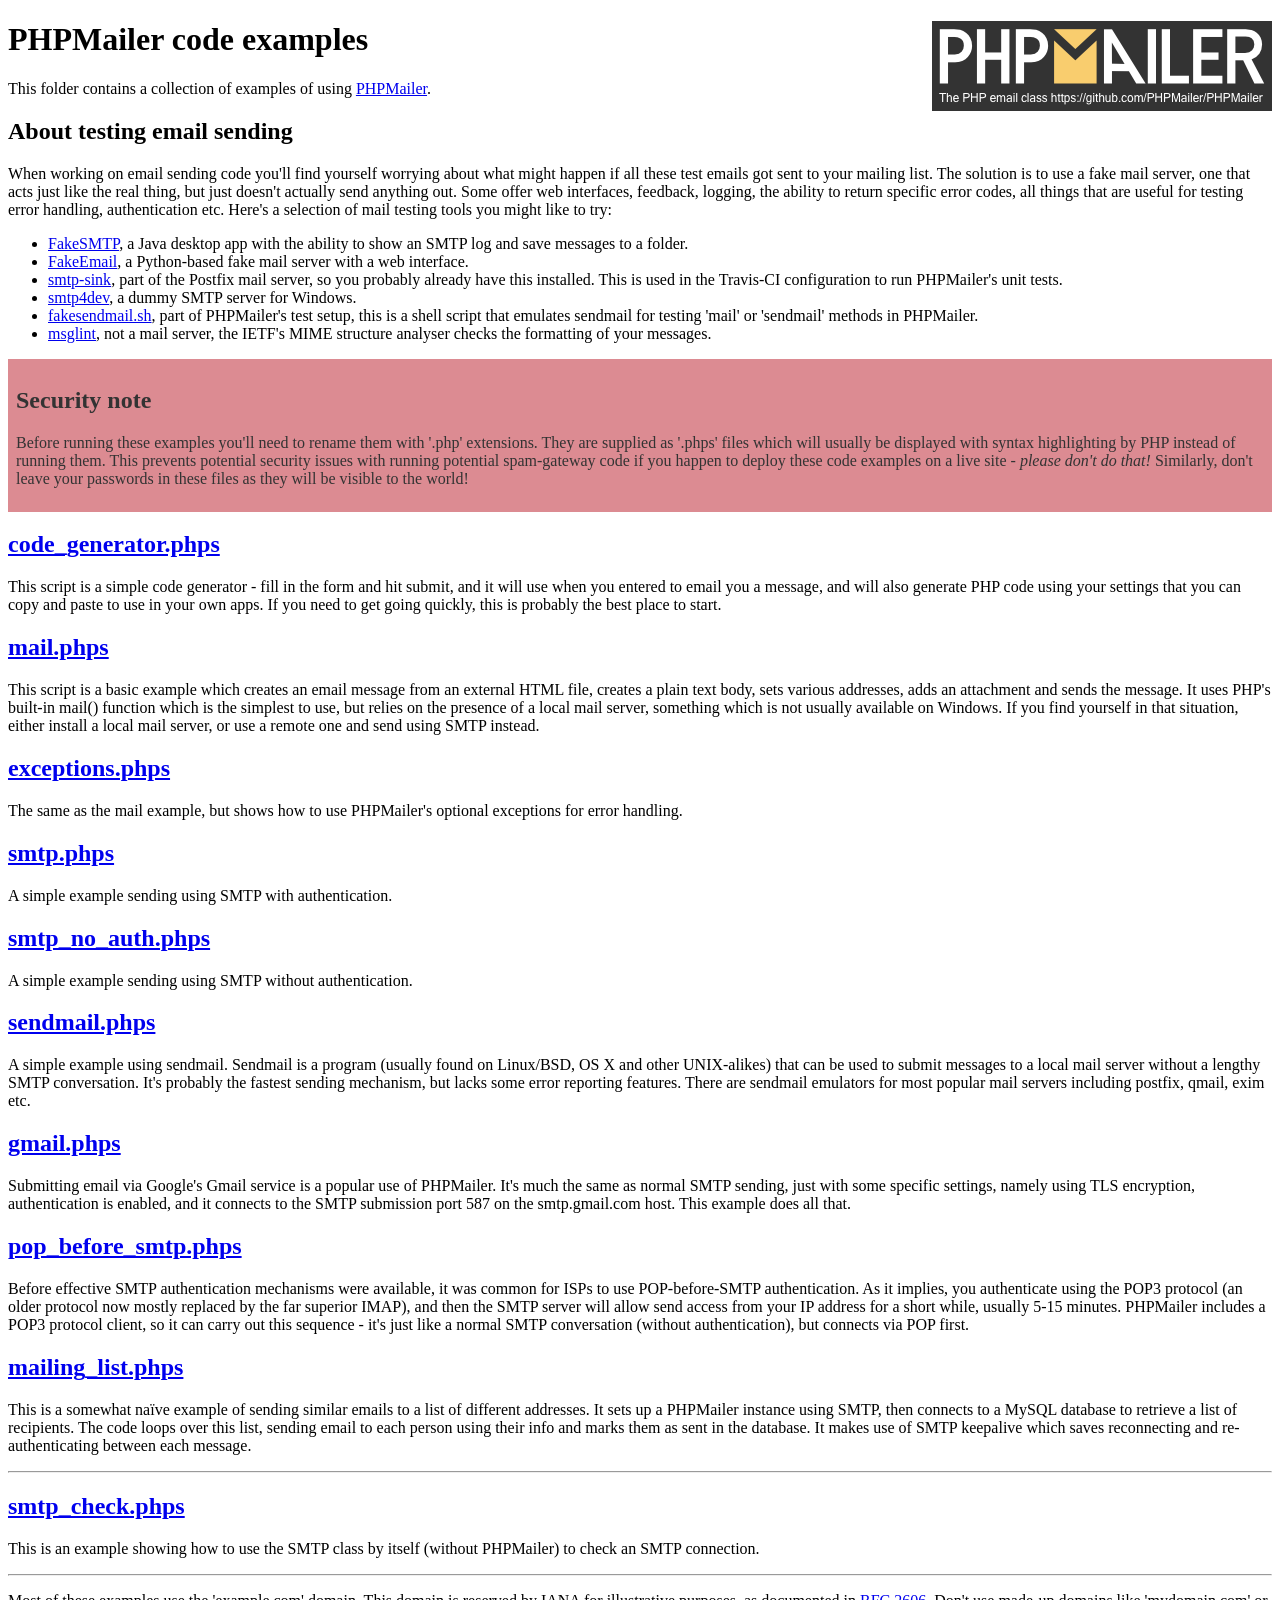
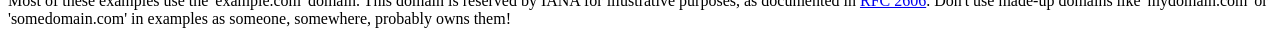
<file: PHPMailer/examples/index.html>
<!DOCTYPE html>
<html>
<head>
	<meta charset="UTF-8">
	<title>PHPMailer Examples</title>
</head>
<body>
<h1>PHPMailer code examples<a href="https://github.com/PHPMailer/PHPMailer"><img src="images/phpmailer.png" style="float:right; border:0;" alt="PHPMailer logo"></a></h1>
<p>This folder contains a collection of examples of using <a href="https://github.com/PHPMailer/PHPMailer">PHPMailer</a>.</p>
<h2>About testing email sending</h2>
<p>When working on email sending code you'll find yourself worrying about what might happen if all these test emails got sent to your mailing list. The solution is to use a fake mail server, one that acts just like the real thing, but just doesn't actually send anything out. Some offer web interfaces, feedback, logging, the ability to return specific error codes, all things that are useful for testing error handling, authentication etc. Here's a selection of mail testing tools you might like to try:</p>
<ul>
  <li><a href="https://github.com/Nilhcem/FakeSMTP">FakeSMTP</a>, a Java desktop app with the ability to show an SMTP log and save messages to a folder. </li>
  <li><a href="https://github.com/isotoma/FakeEmail">FakeEmail</a>, a Python-based fake mail server with a web interface.</li>
  <li><a href="http://www.postfix.org/smtp-sink.1.html">smtp-sink</a>, part of the Postfix mail server, so you probably already have this installed. This is used in the Travis-CI configuration to run PHPMailer's unit tests.</li>
  <li><a href="http://smtp4dev.codeplex.com">smtp4dev</a>, a dummy SMTP server for Windows.</li>
  <li><a href="https://github.com/PHPMailer/PHPMailer/blob/master/test/fakesendmail.sh">fakesendmail.sh</a>, part of PHPMailer's test setup, this is a shell script that emulates sendmail for testing 'mail' or 'sendmail' methods in PHPMailer.</li>
  <li><a href="http://tools.ietf.org/tools/msglint/">msglint</a>, not a mail server, the IETF's MIME structure analyser checks the formatting of your messages.</li>
</ul>
<div style="padding: 8px; color: #333333; background-color: #dc8b92">
<h2>Security note</h2>
<p>Before running these examples you'll need to rename them with '.php' extensions. They are supplied as '.phps' files which will usually be displayed with syntax highlighting by PHP instead of running them. This prevents potential security issues with running potential spam-gateway code if you happen to deploy these code examples on a live site - <em>please don't do that!</em> Similarly, don't leave your passwords in these files as they will be visible to the world!</p>
</div>
<h2><a href="code_generator.phps">code_generator.phps</a></h2>
<p>This script is a simple code generator - fill in the form and hit submit, and it will use when you entered to email you a message, and will also generate PHP code using your settings that you can copy and paste to use in your own apps. If you need to get going quickly, this is probably the best place to start.</p>
<h2><a href="mail.phps">mail.phps</a></h2>
<p>This script is a basic example which creates an email message from an external HTML file, creates a plain text body, sets various addresses, adds an attachment and sends the message. It uses PHP's built-in mail() function which is the simplest to use, but relies on the presence of a local mail server, something which is not usually available on Windows. If you find yourself in that situation, either install a local mail server, or use a remote one and send using SMTP instead.</p>
<h2><a href="exceptions.phps">exceptions.phps</a></h2>
<p>The same as the mail example, but shows how to use PHPMailer's optional exceptions for error handling.</p>
<h2><a href="smtp.phps">smtp.phps</a></h2>
<p>A simple example sending using SMTP with authentication.</p>
<h2><a href="smtp_no_auth.phps">smtp_no_auth.phps</a></h2>
<p>A simple example sending using SMTP without authentication.</p>
<h2><a href="sendmail.phps">sendmail.phps</a></h2>
<p>A simple example using sendmail. Sendmail is a program (usually found on Linux/BSD, OS X and other UNIX-alikes) that can be used to submit messages to a local mail server without a lengthy SMTP conversation. It's probably the fastest sending mechanism, but lacks some error reporting features. There are sendmail emulators for most popular mail servers including postfix, qmail, exim etc.</p>
<h2><a href="gmail.phps">gmail.phps</a></h2>
<p>Submitting email via Google's Gmail service is a popular use of PHPMailer. It's much the same as normal SMTP sending, just with some specific settings, namely using TLS encryption, authentication is enabled, and it connects to the SMTP submission port 587 on the smtp.gmail.com host. This example does all that.</p>
<h2><a href="pop_before_smtp.phps">pop_before_smtp.phps</a></h2>
<p>Before effective SMTP authentication mechanisms were available, it was common for ISPs to use POP-before-SMTP authentication. As it implies, you authenticate using the POP3 protocol (an older protocol now mostly replaced by the far superior IMAP), and then the SMTP server will allow send access from your IP address for a short while, usually 5-15 minutes. PHPMailer includes a POP3 protocol client, so it can carry out this sequence - it's just like a normal SMTP conversation (without authentication), but connects via POP first.</p>
<h2><a href="mailing_list.phps">mailing_list.phps</a></h2>
<p>This is a somewhat naïve example of sending similar emails to a list of different addresses. It sets up a PHPMailer instance using SMTP, then connects to a MySQL database to retrieve a list of recipients. The code loops over this list, sending email to each person using their info and marks them as sent in the database. It makes use of SMTP keepalive which saves reconnecting and re-authenticating between each message.</p>
<hr>
<h2><a href="smtp_check.phps">smtp_check.phps</a></h2>
<p>This is an example showing how to use the SMTP class by itself (without PHPMailer) to check an SMTP connection.</p>
<hr>
<p>Most of these examples use the 'example.com' domain. This domain is reserved by IANA for illustrative purposes, as documented in <a href="http://tools.ietf.org/html/rfc2606">RFC 2606</a>. Don't use made-up domains like 'mydomain.com' or 'somedomain.com' in examples as someone, somewhere, probably owns them!</p>
</body>
</html>
</file>
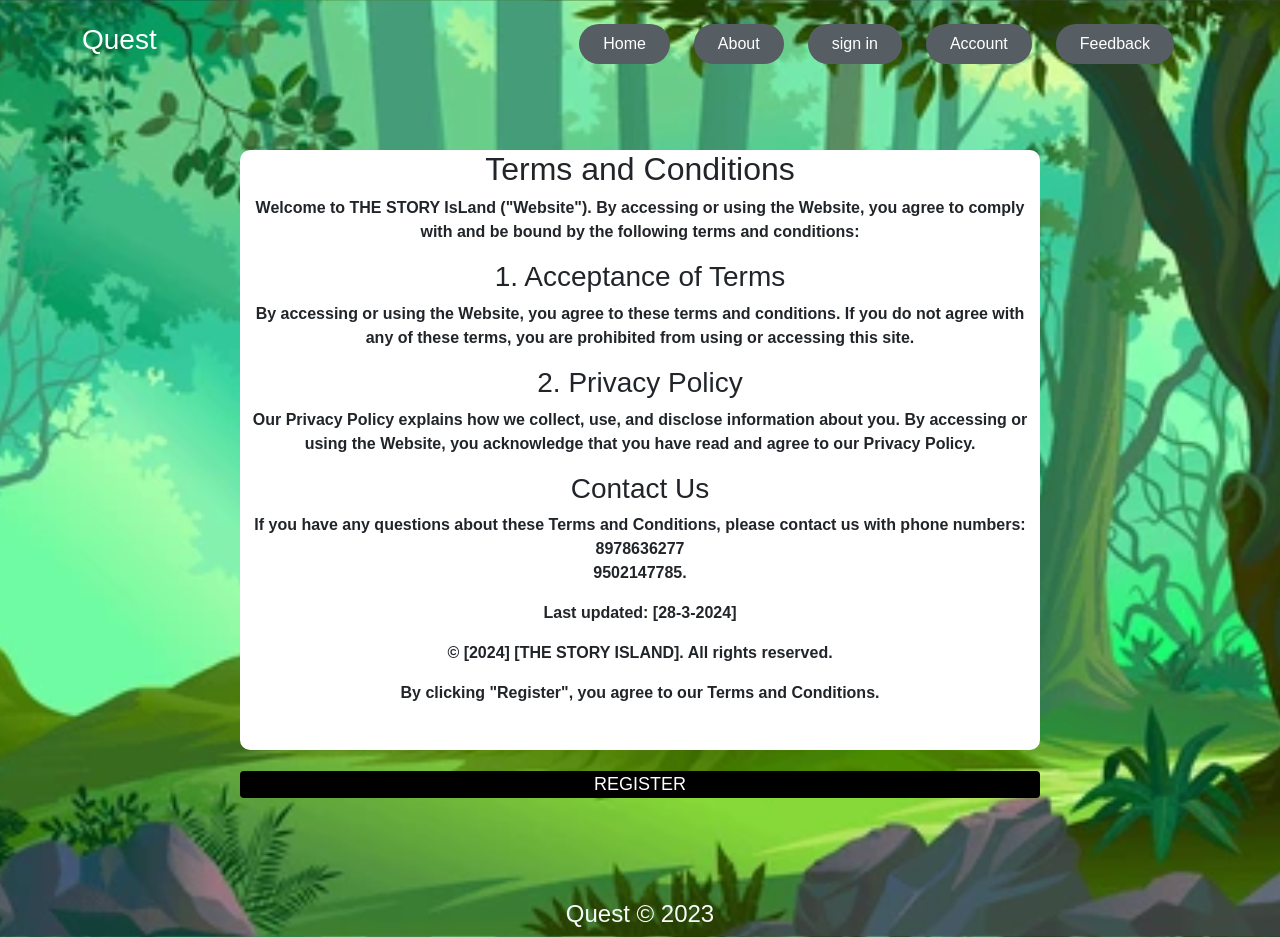
<file: account.html>
<!DOCTYPE html>
<html lang="en">
<head>
  <meta charset="UTF-8">
  <meta name="viewport" content="width=device-width, initial-scale=1.0">
  <title>The Quest</title>
  <!-- Bootstrap CSS stylesheet from CDN -->
  <link href="https://cdn.jsdelivr.net/npm/bootstrap@5.3.2/dist/css/bootstrap.min.css" rel="stylesheet" integrity="sha384-T3c6CoIi6uLrA9TneNEoa7RxnatzjcDSCmG1MXxSR1GAsXEV/Dwwykc2MPK8M2HN" crossorigin="anonymous" />
  <!-- Custom stylesheet -->
  <link rel="stylesheet" href="account.css" />
</head>
<body>
  <!-- Hero Section -->
  <section class="hero" id="home">
    <!-- Navigation Bar -->
    <nav class="navbar navbar-expand-lg navbar-dark">
      <div class="container">
        <a class="navbar-brand" href="#"> <h3>Quest</h3></a>
        <!-- Navbar Toggler -->
        <button class="navbar-toggler" type="button" data-bs-toggle="collapse" data-bs-target="#navbarNav" aria-controls="navbarNav" aria-expanded="false" aria-label="Toggle navigation">
          <span class="navbar-toggler-icon"></span>
        </button>
        <!-- Navbar Items -->
        <div class="collapse navbar-collapse my-3" id="navbarNav">
          <ul class="navbar-nav ms-auto">
            <li class="nav-item">
              <a class="nav-link btn btn-secondary active px-4 rounded-pill" aria-current="page" href="index.html">Home</a>
            </li>
            <li class="nav-item">
              <a class="nav-link btn btn-secondary active px-4 rounded-pill" href="about.html">About</a>
            </li>
            <li class="nav-item">
              <a class="nav-link btn btn-secondary active px-4 rounded-pill" href="signin.html">sign in</a>
            </li>
            <li class="nav-item">
              <a class="nav-link btn btn-secondary active px-4 rounded-pill" href="#" onclick="openPopup()">Account</a>
            </li>
            <li class="nav-item">
              <a class="nav-link btn btn-secondary active px-4 rounded-pill" href="feedback.html">Feedback</a>
            </li>
          </ul>
        </div>
      </div>
    </nav>
  </section>

  <!-- Popup content (terms and conditions) -->
  <div id="popup" class="popup">
    <div class="popup-content">
      <header>
        <h2>Terms and Conditions</h2>
    </header>
    <main>
        <p>Welcome to THE STORY IsLand ("Website"). By accessing or using the Website, you agree to comply with and be bound by the following terms and conditions:</p>

        <h3>1. Acceptance of Terms</h3>
        <p>By accessing or using the Website, you agree to these terms and conditions. If you do not agree with any of these terms, you are prohibited from using or accessing this site.</p>

        <h3>2. Privacy Policy</h3>
        <p>Our Privacy Policy explains how we collect, use, and disclose information about you. By accessing or using the Website, you acknowledge that you have read and agree to our Privacy Policy.</p>

        <!-- Include other sections as per your requirements -->
        <h3>Contact Us</h3>
        <p>If you have any questions about these Terms and Conditions, please contact us with 
            phone numbers:
            <br/>
            8978636277
            <br/>
            9502147785.</p>

        <p>Last updated: [28-3-2024]</p>
    </main>
    <footer>
        <p>&copy; [2024] [THE STORY ISLAND]. All rights reserved.</p>
    </footer>
      <p><strong>By clicking "Register", you agree to our Terms and Conditions.</strong></p>
      <button onclick="openPopup()">REGISTER</button>
    </div>
  </div>

  <!-- Overlay to dim the background when the popup is open -->
  <div id="overlay" class="overlay"></div>

  <!-- Account -->
  <div class="account p-5" id="account" style="display: none;">
    
    <style>
      .registration-box {
          background-color: #0c0d0e; /* Light gray background color */
          border-radius: 10px;
          padding: 20px;
          position: absolute;
          top: 20%;
          left: 32%;
          height: auto;
          box-shadow: auto; /* Shadow effect */
      }
      .registration-box form {
          max-width: 400px; /* Adjust the maximum width of the form */
          margin: 0 auto; /* Center the form horizontally */
      }
      .registration-box label {
          font-weight: bold;
      }
      .registration-box input[type="text"],
      .registration-box input[type="email"],
      .registration-box input[type="password"],
      .registration-box input[type="number"] {
          width: 100%;
          padding: 10px;
          margin-bottom: 15px;
          border-radius: 5px;
          border: 1px solid #040607; /* Border color */
          box-sizing: border-box;
      }
      .registration-box button[type="submit"] {
          width: 100%;
          padding: 10px;
          border: none;
          border-radius: 5px;
          background-color: #007bff; /* Bootstrap primary color */
          color: #e1dbdb; /* Text color */
          cursor: pointer;
      }
      .registration-box button[type="submit"]:hover {
          background-color: #0056b3; /* Darker shade of primary color on hover */
      }
    </style>
    <div class="container mt-5">
      <div class="row justify-content-center">
        <div class="col-lg-6">
          <div class="registration-box">
            <h1 class="text-center">Register For More Stories</h1>
            <form action="connect.php" method="post">
              <label for="email">Email Address:</label>
              <input type="email" id="email" name="email" placeholder="Email@example.com" required>
              
              <label for="firstname">First Name:</label>
              <input type="text" id="firstname" name="firstname" placeholder="Enter your first name" required>
              
              <label for="lastname">Last Name:</label>
              <input type="text" id="lastname" name="lastname" placeholder="Enter your last name" required>
              
              <label for="password">Password:</label>
              <input type="password" id="password" name="password" placeholder="Enter your password" required>
              
              <label for="confirmpassword">Confirm Password:</label>
              <input type="password" id="confirmpassword" name="confirmpassword" placeholder="Confirm password" required>   
              <label for="number">Phone Number:</label>
              <input type="number" id="number" name="number" placeholder="Enter your phone number" required>
              
              <button type="submit" class="btn btn-primary">Submit</button>
            </form>
          </div>
        </div>
      </div>
    </div>
  </div>
  <!-- Footer Section -->
  <footer class="bg-transparent text-light d-flex align-items-center justify-content-center">
    <h4>Quest &copy; 2023</h4>
  </footer>
 <!-- Bootstrap JS bundle from CDN -->
 <script src="https://cdn.jsdelivr.net/npm/bootstrap@5.3.2/dist/js/bootstrap.bundle.min.js" integrity="sha384-C6RzsynM9kWDrMNeT87bh95OGNyZPhcTNXj1NW7RuBCsyN/o0jlpcV8Qyq46cDfL" crossorigin="anonymous"></script>
 <!-- JavaScript to handle popup -->
 <script>
   function openPopup() {
     var popup = document.getElementById("popup");
     var overlay = document.getElementById("overlay");
     popup.style.display = "none"; // Hide terms and conditions popup
     overlay.style.display = "none"; // Hide overlay
     var accountForm = document.getElementById("account");
     accountForm.style.display = "block"; // Show registration form
   }
 </script>
 </body>
</html>
</file>
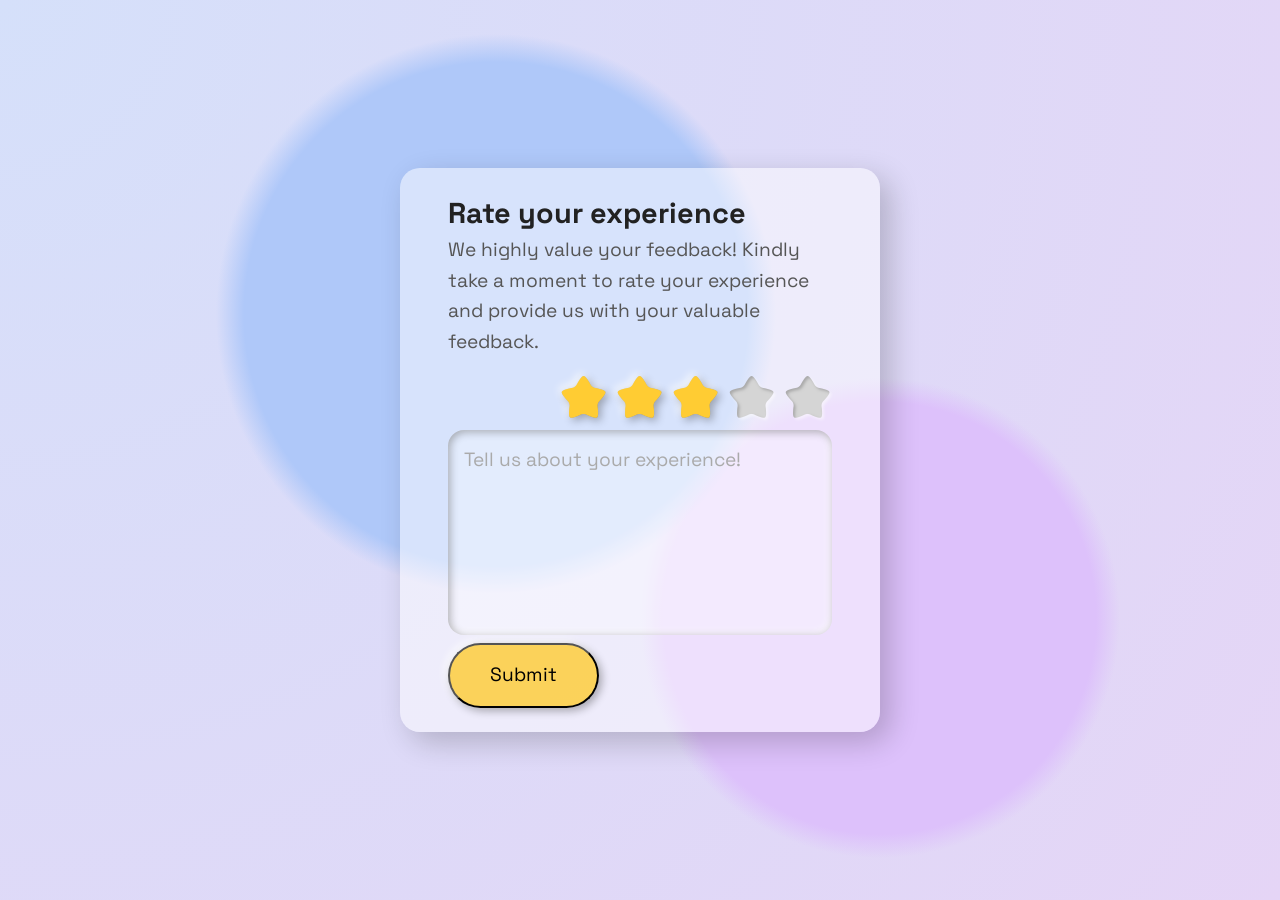
<file: feedback.html>
<!DOCTYPE html>
<html lang="en">
   <head>
    <meta charset="UTF-8" />
    <meta name="viewport" content="width=device-width, initial-scale=1.0" />
    <!-- Bootstrap CSS stylesheet from CDN -->
    <link
      href="https://cdn.jsdelivr.net/npm/bootstrap@5.3.2/dist/css/bootstrap.min.css"
      rel="stylesheet"
      integrity="sha384-T3c6CoIi6uLrA9TneNEoa7RxnatzjcDSCmG1MXxSR1GAsXEV/Dwwykc2MPK8M2HN"
      crossorigin="anonymous"
    />

    <!-- Bootstrap JS bundle from CDN -->
    <script
      src="https://cdn.jsdelivr.net/npm/bootstrap@5.3.2/dist/js/bootstrap.bundle.min.js"
      integrity="sha384-C6RzsynM9kWDrMNeT87bh95OGNyZPhcTNXj1NW7RuBCsyN/o0jlpcV8Qyq46cDfL"
      crossorigin="anonymous"
    ></script>

    <!-- Custom stylesheet -->
    <link rel="stylesheet" href="account.css" />

    <!-- Preconnect to Google Fonts -->
    <link rel="preconnect" href="https://fonts.googleapis.com" />
    <link rel="preconnect" href="https://fonts.gstatic.com" crossorigin />

    <!-- Google Fonts - Poppins, Roboto Flex, Seaweed Script -->
    <link
      href="https://fonts.googleapis.com/css2?family=Poppins:wght@200;400&family=Roboto+Flex:opsz@8..144&family=Seaweed+Script&display=swap"
      rel="stylesheet"
    />

    <!-- Bootstrap Icons from CDN -->
    <link
      rel="stylesheet"
      href="https://cdn.jsdelivr.net/npm/bootstrap-icons@1.11.2/font/bootstrap-icons.min.css"
    />

    <title>The Quest</title>
      <meta charset="utf-8">
      <meta name="viewport" content="width=device-width, initial-scale=1">
      <meta name="author" content="CodeHim">
      <link rel="stylesheet" href="feedback.css">
   </head>
   <body>
      <main class="cd__main">
         <div class="wrapper"> 
<form action="submit_feedback.php" method="post">          
  <div class="title">Rate your experience</div>
  <div class="content">We highly value your feedback! Kindly take a moment to rate your experience and provide us with your valuable feedback.</div>
  <div class="rate-box">
    <input type="radio" name="star" id="star0"/>
    <label class="star" for="star0"></label>
    <input type="radio" name="star" id="star1"/>
    <label class="star" for="star1"></label>
    <input type="radio" name="star" id="star2" checked="checked"/>
    <label class="star" for="star2"></label>
    <input type="radio" name="star" id="star3"/>
    <label class="star" for="star3"></label>
    <input type="radio" name="star" id="star4"/>
    <label class="star" for="star4"></label>
  </div>
  <textarea type="text" cols="30" rows="6" placeholder="Tell us about your experience!" name="feedback"></textarea>
  <button type="submit" class="submit-btn">Submit</button>
</form>
            </div>
        </main>
   </body>
</html>
</file>
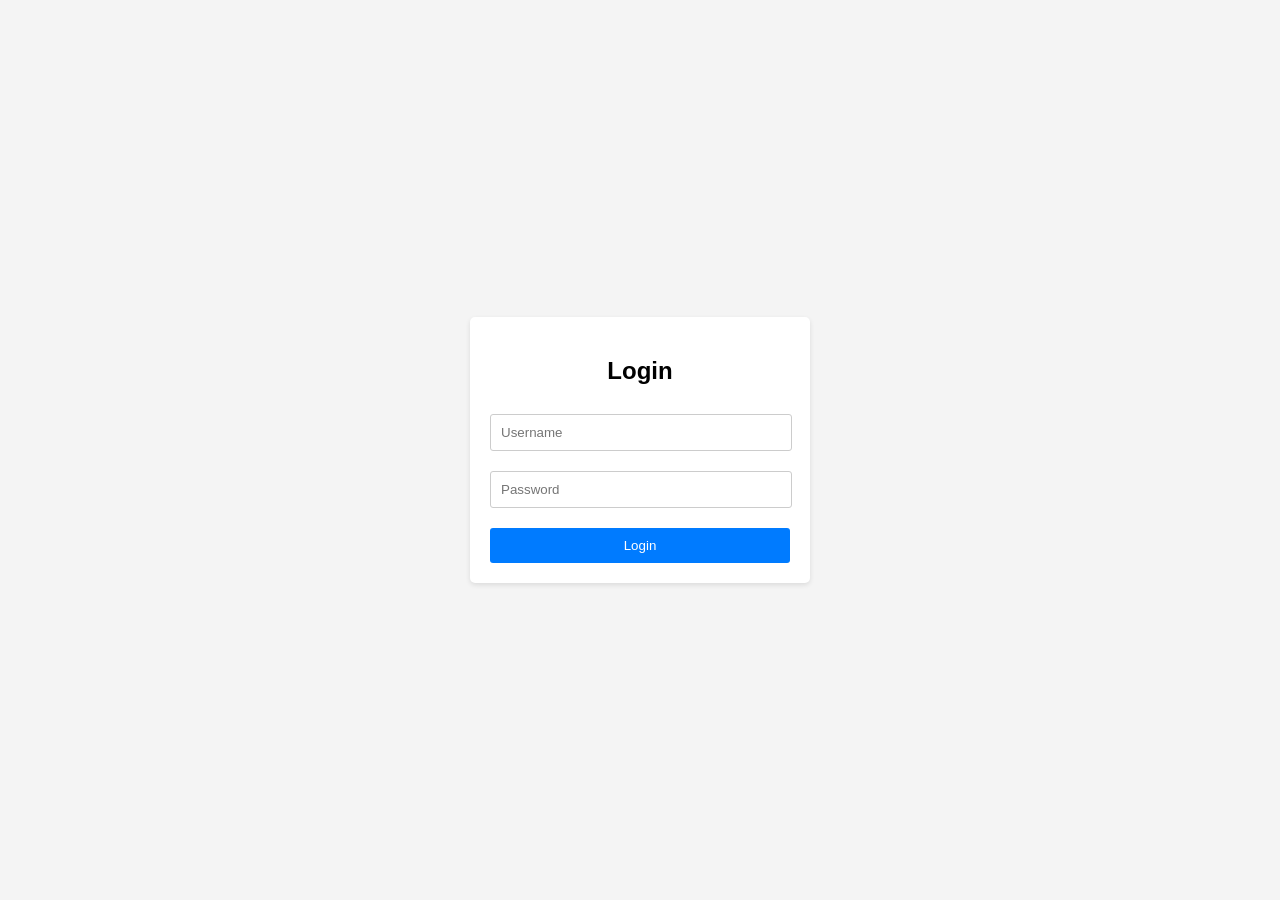
<file: login.html>
<!DOCTYPE html>
<html lang="en">
<head>
    <meta charset="UTF-8">
    <meta name="viewport" content="width=device-width, initial-scale=1.0">
    <title>Login Page</title>
    <style>
        body {
            font-family: Arial, sans-serif;
            margin: 0;
            padding: 0;
            background-color: #f4f4f4;
            display: flex;
            justify-content: center;
            align-items: center;
            height: 100vh;
        }
        .container {
            background-color: #fff;
            padding: 20px;
            border-radius: 5px;
            box-shadow: 0 2px 5px rgba(0, 0, 0, 0.1);
            width: 300px;
        }
        .container h2 {
            text-align: center;
        }
        .container form input[type="text"],
        .container form input[type="password"] {
            width: calc(100% - 20px);
            padding: 10px;
            margin: 10px 0;
            border: 1px solid #ccc;
            border-radius: 3px;
        }
        .container form input[type="submit"] {
            width: 100%;
            padding: 10px;
            margin-top: 10px;
            border: none;
            border-radius: 3px;
            background-color: #007bff;
            color: #fff;
            cursor: pointer;
        }
        .container form input[type="submit"]:hover {
            background-color: #0056b3;
        }
    </style>
</head>
<body>
    <div class="container">
        <h2>Login</h2>
        <form action="login.php" method="post">
            <input type="text" name="username" placeholder="Username" required>
            <input type="password" name="password" placeholder="Password" required>
            <input type="submit" value="Login">
        </form>
    </div>
</body>
</html>
</file>
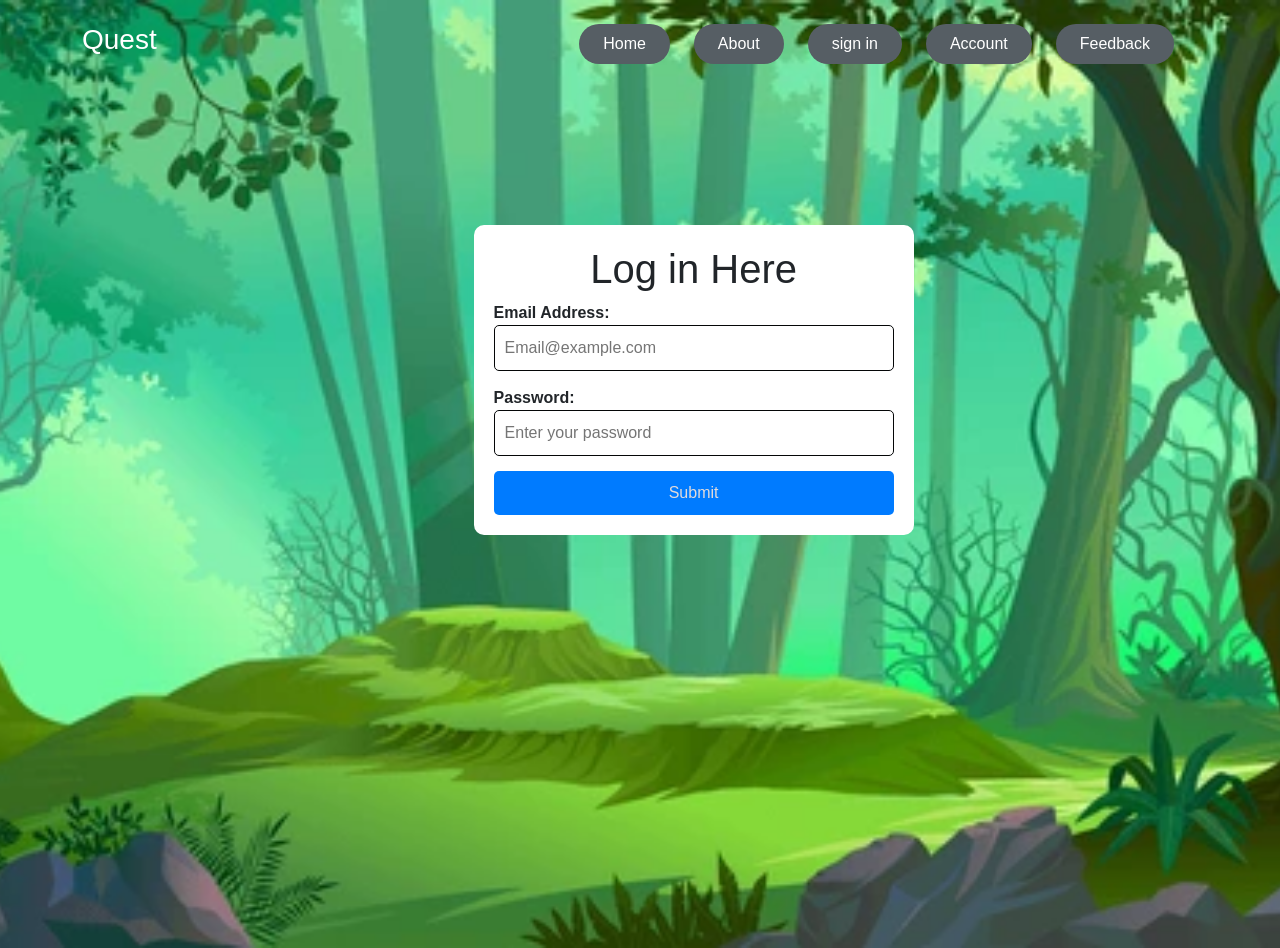
<file: signin.html>
<!DOCTYPE html>
<html lang="en">
<head>
  <meta charset="UTF-8">
  <meta name="viewport" content="width=device-width, initial-scale=1.0">
  <title>The Quest</title>
  <!-- Bootstrap CSS stylesheet from CDN -->
  <link href="https://cdn.jsdelivr.net/npm/bootstrap@5.3.2/dist/css/bootstrap.min.css" rel="stylesheet" integrity="sha384-T3c6CoIi6uLrA9TneNEoa7RxnatzjcDSCmG1MXxSR1GAsXEV/Dwwykc2MPK8M2HN" crossorigin="anonymous" />
  <!-- Custom stylesheet -->
  <link rel="stylesheet" href="signin.css" />
</head>
<body>
  <!-- Hero Section -->
  <section class="hero" id="home">
    <!-- Navigation Bar -->
    <nav class="navbar navbar-expand-lg navbar-dark">
      <div class="container">
        <a class="navbar-brand" href="#"> <h3>Quest</h3></a>
        <!-- Navbar Toggler -->
        <button class="navbar-toggler" type="button" data-bs-toggle="collapse" data-bs-target="#navbarNav" aria-controls="navbarNav" aria-expanded="false" aria-label="Toggle navigation">
          <span class="navbar-toggler-icon"></span>
        </button>
        <!-- Navbar Items -->
        <div class="collapse navbar-collapse my-3" id="navbarNav">
          <ul class="navbar-nav ms-auto">
            <li class="nav-item">
              <a class="nav-link btn btn-secondary active px-4 rounded-pill" aria-current="page" href="index.html">Home</a>
            </li>
            <li class="nav-item">
              <a class="nav-link btn btn-secondary active px-4 rounded-pill" href="about.html">About</a>
            </li>
            <li class="nav-item">
              <a class="nav-link btn btn-secondary active px-4 rounded-pill" href="signin.html">sign in</a>
            </li>
            <li class="nav-item">
              <a class="nav-link btn btn-secondary active px-4 rounded-pill" href="account.html" onclick="openPopup()">Account</a>
            </li>
            <li class="nav-item">
              <a class="nav-link btn btn-secondary active px-4 rounded-pill" href="feedback.html">Feedback</a>
            </li>
          </ul>
        </div>
      </div>
    </nav>
  </section>
    <style>
      .registration-box {
          background-color: #ffffff; /* Light gray background color */
          border-radius: 10px;
          padding: 20px;
          position: absolute;
          top: 25%;
          left: 37%;
          height: auto;
          box-shadow: auto; /* Shadow effect */
      }
      .registration-box form {
          max-width: 400px; /* Adjust the maximum width of the form */
          margin: 0 auto; /* Center the form horizontally */
      }
      .registration-box label {
          font-weight: bold;
      }
      .registration-box input[type="text"],
      .registration-box input[type="email"],
      .registration-box input[type="password"],
      .registration-box input[type="number"] {
          width: 100%;
          padding: 10px;
          margin-bottom: 15px;
          border-radius: 5px;
          border: 1px solid #040607; /* Border color */
          box-sizing: border-box;
      }
      .registration-box button[type="submit"] {
          width: 100%;
          padding: 10px;
          border: none;
          border-radius: 5px;
          background-color: #007bff; /* Bootstrap primary color */
          color: #e1dbdb; /* Text color */
          cursor: pointer;
      }
      .registration-box button[type="submit"]:hover {
          background-color: #0056b3; /* Darker shade of primary color on hover */
      }
    </style>
    <div class="container mt-5">
      <div class="row justify-content-center">
        <div class="col-lg-6">
          <div class="registration-box">
            <h1 class="text-center">Log in Here</h1>
            <form action="connect.php" method="post">
              <label for="email">Email Address:</label>
              <input type="email" id="email" name="email" placeholder="Email@example.com" required>
              
      
              <label for="password">Password:</label>
              <input type="password" id="password" name="password" placeholder="Enter your password" required>
              
              <button type="submit" class="btn btn-primary">Submit</button>
            </form>
          </div>
        </div>
      </div>
    </div>
  </div>
 </body>
</html>
</file>
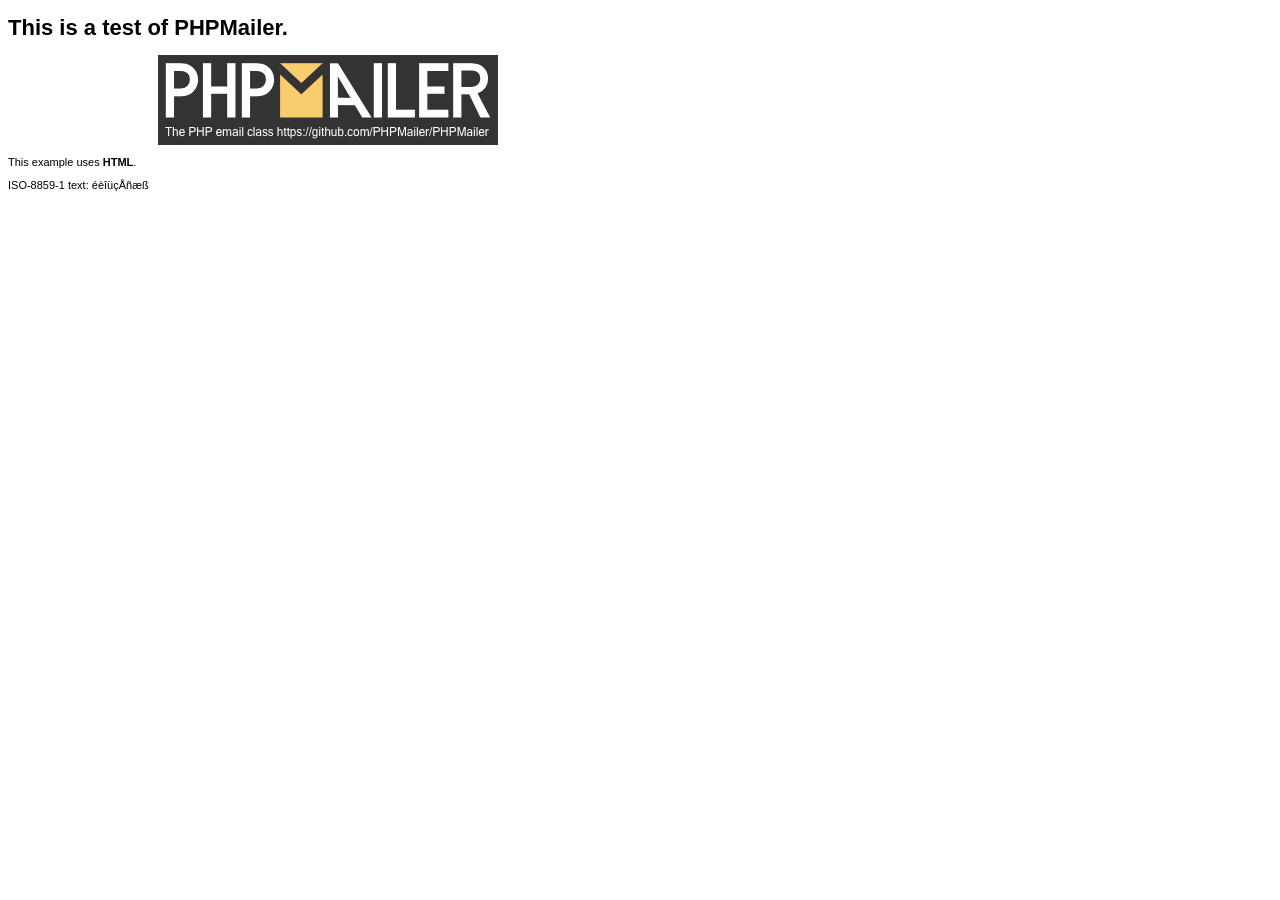
<file: PHPMailer/examples/contents.html>
<!DOCTYPE HTML PUBLIC "-//W3C//DTD HTML 4.01 Transitional//EN" "http://www.w3.org/TR/html4/loose.dtd">
<html>
<head>
  <meta http-equiv="Content-Type" content="text/html; charset=iso-8859-1">
  <title>PHPMailer Test</title>
</head>
<body>
<div style="width: 640px; font-family: Arial, Helvetica, sans-serif; font-size: 11px;">
  <h1>This is a test of PHPMailer.</h1>
  <div align="center">
    <a href="https://github.com/PHPMailer/PHPMailer/"><img src="images/phpmailer.png" height="90" width="340" alt="PHPMailer rocks"></a>
  </div>
  <p>This example uses <strong>HTML</strong>.</p>
  <p>ISO-8859-1 text: ���������</p>
</div>
</body>
</html>
</file>
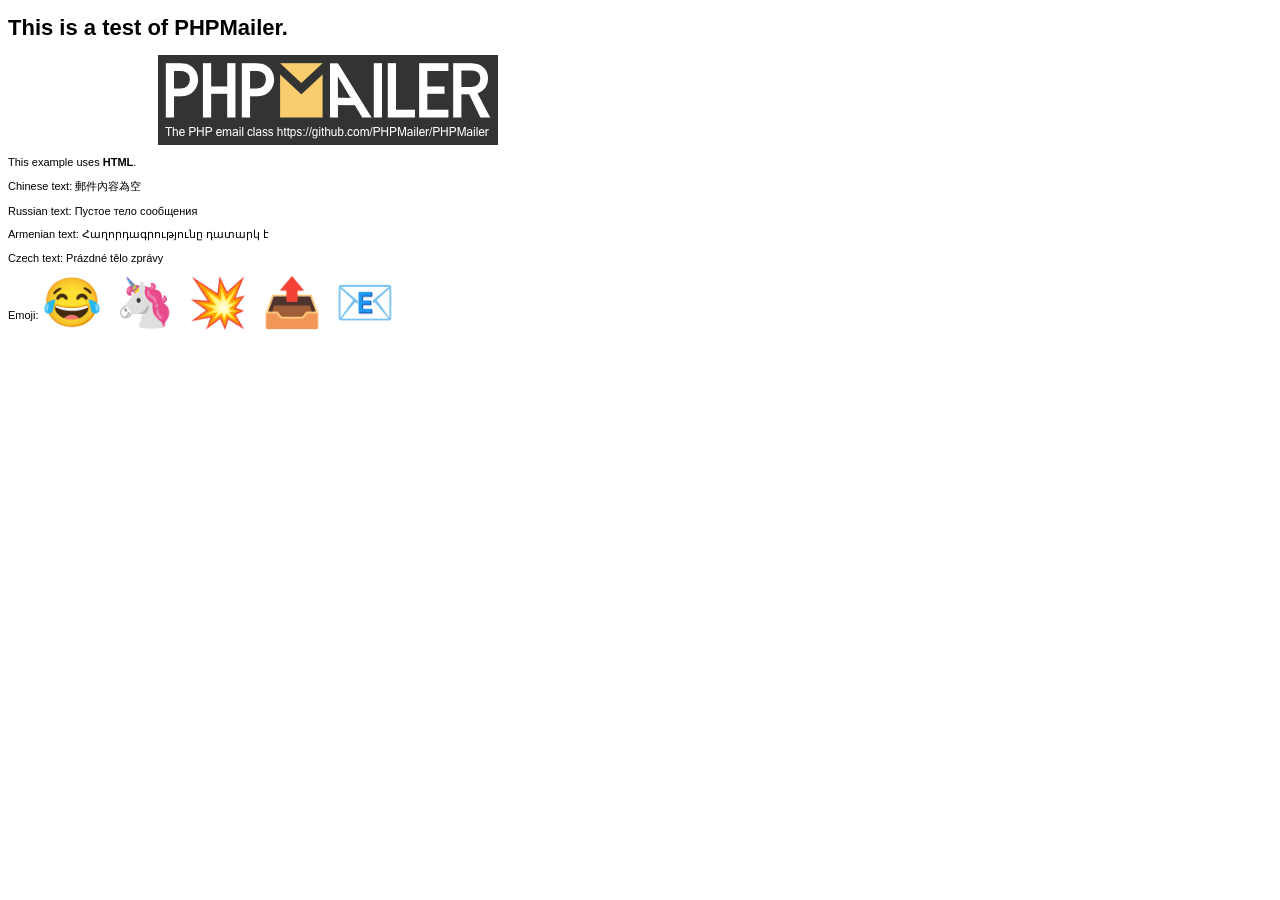
<file: PHPMailer/examples/contentsutf8.html>
<!DOCTYPE HTML PUBLIC "-//W3C//DTD HTML 4.01 Transitional//EN" "http://www.w3.org/TR/html4/loose.dtd">
<html>
<head>
  <meta http-equiv="Content-Type" content="text/html; charset=utf-8">
  <title>PHPMailer Test</title>
</head>
<body>
<div style="width: 640px; font-family: Arial, Helvetica, sans-serif; font-size: 11px;">
  <h1>This is a test of PHPMailer.</h1>
  <div align="center">
    <a href="https://github.com/PHPMailer/PHPMailer/"><img src="images/phpmailer.png" height="90" width="340" alt="PHPMailer rocks"></a>
  </div>
  <p>This example uses <strong>HTML</strong>.</p>
  <p>Chinese text: 郵件內容為空</p>
  <p>Russian text: Пустое тело сообщения</p>
  <p>Armenian text: Հաղորդագրությունը դատարկ է</p>
  <p>Czech text: Prázdné tělo zprávy</p>
  <p>Emoji: <span style="font-size: 48px">😂 🦄 💥 📤 📧</span></p>
</div>
</body>
</html>
</file>
<file: account.css>
* {
  margin: 0;
  padding: 0;
  box-sizing: border-box;
}

/* For all images */
img {
  object-fit: cover;
}

/* For all paragraphs */
p {
  font-weight: 600;
}

html {
  scroll-behavior: smooth;
}

body {
  font-family: "Poppins", sans-serif;
  background: url(Images/sun-rays-falling-deep-into-600nw-1721181988.jpg) center/cover;
}
.hero {
  position: relative;
  height: 100vh;
}
/* The navigation bar will be placed in the header, at the top of the page */
.navbar {
  font-weight: 300;
}

.navbar-brand {
  font-size: 30px;
  font-weight: 400;
}
.Logo{
  height: 100px;
  width: 100px;
}

.nav-item {
  margin-right: 1.5rem;
}
/* Account */
.account {
  width: 100%;
  padding: 20px;
  height: auto;
  background-color:transparent;
  color: white;
}
.account h1 {
  text-transform: uppercase;
  letter-spacing: 5px;
  font-weight: bold;
  font-size: 28px;
}  
.account-input label {
  display: block;
  margin-bottom: 8px;
}
.popup{
height: 600px;
width: 800px;
background: white;
position: absolute;
border-radius: 10px;
top: 50%;
left: 50%;
transform: translate(-50%,-50%);
text-align: center;
padding: 0px,30px,30px;
columns: #333; 

}
.popup button{
width: 100%;
margin-top: 50px;
padding: 10px,0px;
background: black;
color: #fff;
border: 0;
outline: none;
font-size: 18px;
border-radius: 4px;
cursor: pointer;
box-shadow: 0px,2px,5px rgba(0,0,0, 0.2);
}
</file>
<file: feedback.css>
@charset "UTF-8";
@import url("https://fonts.googleapis.com/css2?family=Space+Grotesk:wght@400;700&display=swap");
@import url("https://fonts.googleapis.com/css2?family=Potta+One&display=swap");
* {
  box-sizing: border-box;
}

html {
  font-size: 6.25vmax;
}
@media (max-width: 992px) {
  html {
    font-size: 60px;
  }
}
.cd__main {
  min-height: 100vh;
  padding: 0.5rem;
  display: flex;
  justify-content: center;
  align-items: center;
  color: #222;
  font-size: 0.24rem;
  font-family: "Space Grotesk", sans-serif;
  background-image: radial-gradient(farthest-side, #afc8f9 90%, #fff0), radial-gradient(farthest-side, #ddc1fb 90%, #fff0), radial-gradient(circle at 0 0, #d5e0fa, #e5d5f6);
  background-size: 7rem 7rem, 6rem 6rem, auto;
  background-position: 30% 10%, 80% 90%, 0;
  background-repeat: no-repeat;
  backdrop-filter: blur(50px);
}
.wrapper {
  width: 6rem;
  padding: 0.3rem 0.6rem;
  display: flex;
  flex-direction: column;
  align-items: center;
  gap: 0.3rem;
  border-radius: 0.25rem;
  box-shadow: 10px 10px 30px rgba(0, 0, 0, 0.2);
  background-color: rgba(255, 255, 255, 0.5);
  z-index: 1;
}
.wrapper .title {
  font-weight: bold;
  font-size: 0.36rem;
}
.wrapper .content {
  line-height: 1.6;
  color: #555;
}
.rate-box {
  display: flex;
  flex-direction: row-reverse;
  gap: 0.1rem;
}
.rate-box input {
  display: none;
}
.rate-box input:hover ~ .star:before {
  color: rgba(255, 204, 51, 0.5);
}
.rate-box input:active + .star:before {
  transform: scale(0.9);
}
.rate-box input:checked ~ .star:before {
  color: #ffcc33;
  text-shadow: 3px 3px 8px rgba(0, 0, 0, 0.3), -3px -3px 8px rgba(255, 255, 255, 0.8);
}
.rate-box .star:before {
  content: "★";
  display: inline-block;
  font-family: "Potta One", cursive;
  font-size: 0.6rem;
  cursor: pointer;
  color: #0000;
  text-shadow: 2px 2px 3px rgba(255, 255, 255, 0.5);
  background-color: #aaa;
  background-clip: text;
  -webkit-background-clip: text;
  transition: all 0.3s;
}
textarea {
  border: none;
  resize: none;
  width: 100%;
  padding: 0.2rem;
  color: inherit;
  font-family: inherit;
  line-height: 1.5;
  border-radius: 0.2rem;
  box-shadow: inset 2px 2px 8px rgba(0, 0, 0, 0.3), inset -2px -2px 8px rgba(255, 255, 255, 0.8);
  background-color: rgba(255, 255, 255, 0.3);
}
textarea::placeholder {
  color: #aaa;
}
textarea:focus {
  outline-color: #ffcc33;
}
.submit-btn {
  padding: 0.2rem 0.5rem;
  box-shadow: 3px 3px 8px rgba(0, 0, 0, 0.3), -3px -3px 8px rgba(255, 255, 255, 0.8);
  border-radius: 1rem;
  cursor: pointer;
  background-color: rgba(255, 204, 51, 0.8);
  transition: all 0.2s;
  text-align: center;
}
.submit-btn:active {
  transform: translate(2px, 2px);
  text-align: center;
}
</file>
<file: signin.css>
* {
    margin: 0;
    padding: 0;
    box-sizing: border-box;
  }
  
  /* For all images */
  img {
    object-fit: cover;
  }
  
  /* For all paragraphs */
  p {
    font-weight: 600;
  }
  
  html {
    scroll-behavior: smooth;
  }
  
  body {
    font-family: "Poppins", sans-serif;
    background: url(Images/sun-rays-falling-deep-into-600nw-1721181988.jpg) center/cover;
}
.hero {
    position: relative;
    height: 100vh;
  }
/* The navigation bar will be placed in the header, at the top of the page */
.navbar {
    font-weight: 300;
  }
  
  .navbar-brand {
    font-size: 30px;
    font-weight: 400;
  }
  .Logo{
    height: 100px;
    width: 100px;
  }
  
  .nav-item {
    margin-right: 1.5rem;
  }
/* Account */
.account {
    width: 100%;
    padding: 20px;
    height: auto;
    background-color:transparent;
    color: white;
}
.account h1 {
    text-transform: uppercase;
    letter-spacing: 5px;
    font-weight: bold;
    font-size: 28px;
}  
.account-input label {
    display: block;
    margin-bottom: 8px;
}
.popup{
  height: 600px;
  width: 800px;
  background: white;
  position: absolute;
  border-radius: 10px;
  top: 50%;
  left: 50%;
  transform: translate(-50%,-50%);
  text-align: center;
  padding: 0px,30px,30px;
  columns: #333; 

}
.popup button{
  width: 100%;
  margin-top: 50px;
  padding: 10px,0px;
  background: black;
  color: #fff;
  border: 0;
  outline: none;
  font-size: 18px;
  border-radius: 4px;
  cursor: pointer;
  box-shadow: 0px,2px,5px rgba(0,0,0, 0.2);
}
</file>
